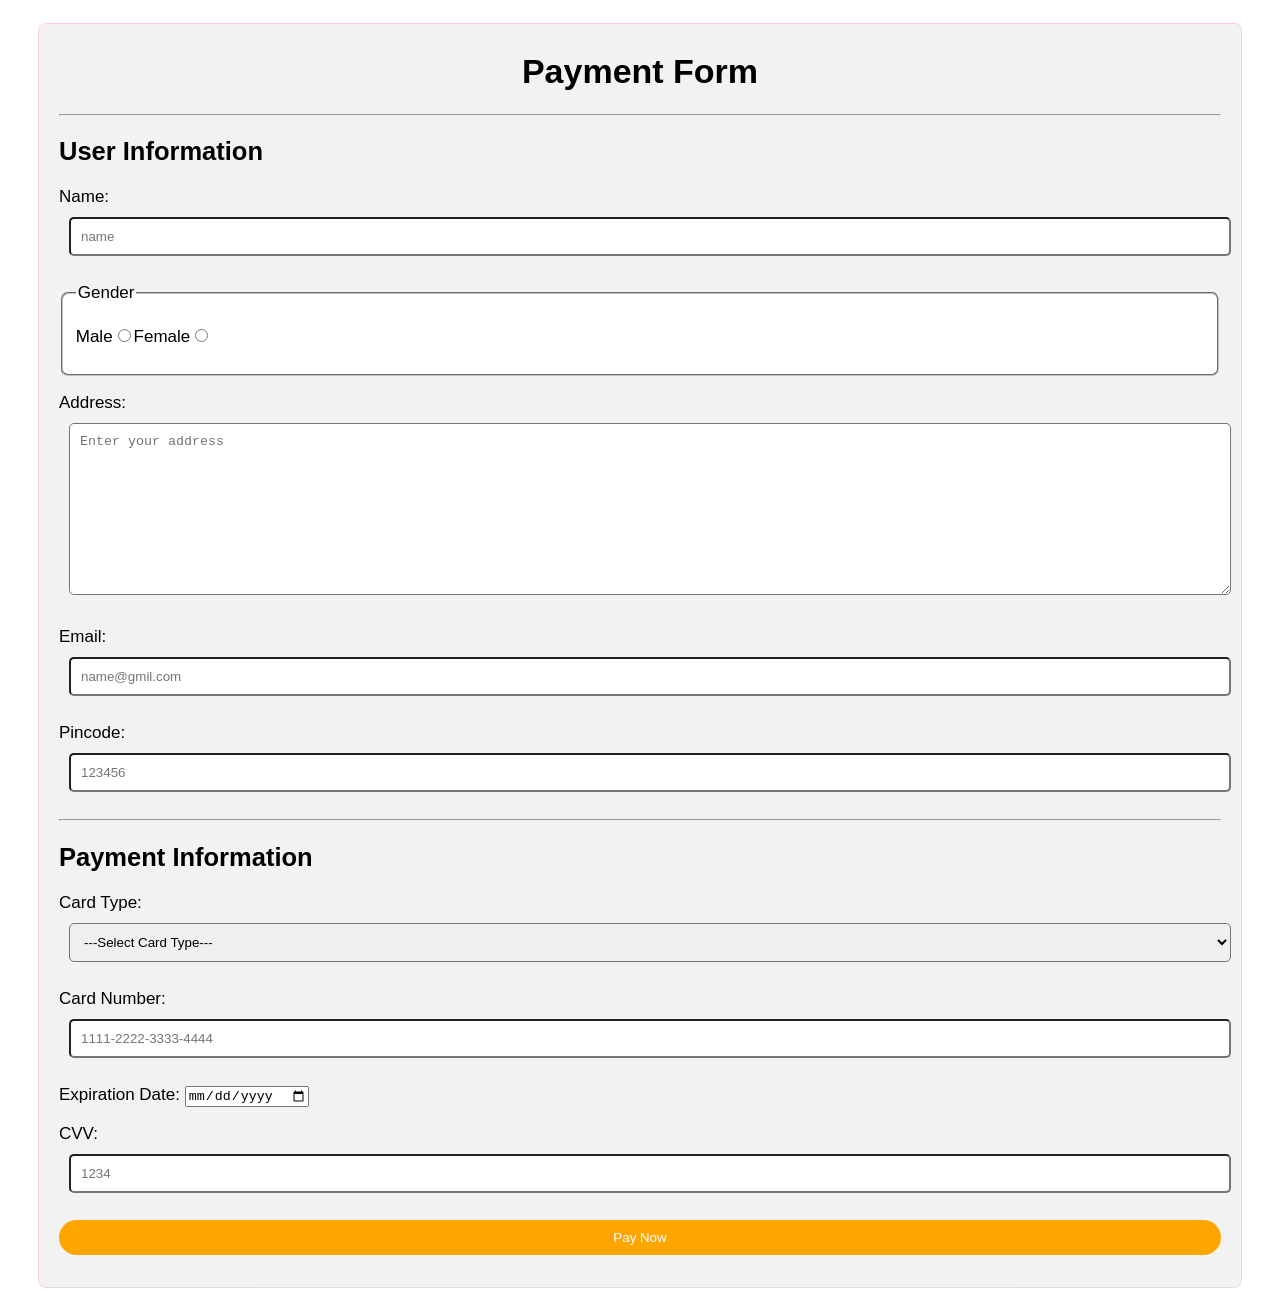
<file: index.html>
<!DOCTYPE html>
<html lang="en">
<head>
    <meta charset="UTF-8">
    <title>Payment Form</title>
    <link rel="stylesheet" href="./style.css">
</head>
<body>
<div class="container">    
 <form action="" method="get">
     <h1 class="Main_header">Payment Form</h1>
     <hr>
     <h2>User Information</h2>
     <p>Name:<input type="text" required name="name" placeholder="name"> </p>
  
  <p>
    <fieldset>
      <legend>Gender</legend>
      <p>Male<input type="radio" name="gender" id="male">Female<input type="radio" name="gender" id="female"</p>
    </fieldset>
  </p>
     <p>Address: <textarea placeholder="Enter your address" id="address"  rows="10" cols="90" ></textarea></p>
     <p>Email: <input type="email" placeholder="name@gmil.com" id="email"></p>
     <p>Pincode: <input type="number" name="pincode" id="pincode" placeholder="123456"></p>

    <hr>
    <h2>Payment Information</h2>
  <p>Card Type:
    <select name="card_type" id="card_type" required>
        <option value="">---Select Card Type---</option>
        <option value="visa">Visa</option>
        <option value="mastercard">MasterCard</option>
        <option value="rupay">rupay</option>
    </select>
  </p>
  <p>Card Number:
    <input type="number" name="card_number" id="card_number" required placeholder="1111-2222-3333-4444">
 </p>
  <p>Expiration Date:
    <input type="date" name="exp_date" id="exp_date" required>
  </p>
  <p>CVV:
    <input type="password" name="cvv" id="cvv" required placeholder="1234">
  </p>
  <p><input type="submit" value="Pay Now"</p>
  
    </form>
 </div>   

</body>
</html>
</file>
<file: style.css>
* {
    box-sizing: border-box;
}
body{
    font-family: Verdana, Geneva, Tahoma, sans-serif;
    margin: 15px 30px;
    font-size: 17px;
    padding: 8px;
}
.container{
    background-color: #f2f2f2;
    padding: 5px 20px 15px 20px;
    border: 1px dotted lightpink;
    border-radius: 8px;
}
input[type="text"],
input[type="email"],
input[type="number"],
input[type="password"],
input[tpye="date"],
textarea,
select{
    width: 100%;
    padding: 10px;
    border-spacing: 1px solid #ccc;
    border-radius: 5px;
    margin: 10px;
}
fieldset{
    background-color: #fff;
    border-radius: 7px;
}
.Main_header{
    text-align: center;     
}
input[type="submit"]{
    background-color: #ffa500;
    color: white;
    padding: 10px 20px;
    border: none;
    border-radius: 40px;
    cursor: pointer;
    width: 100%;
}
input[type="submit"]:hover{
    background-color: #4caf4c;
}
</file>
